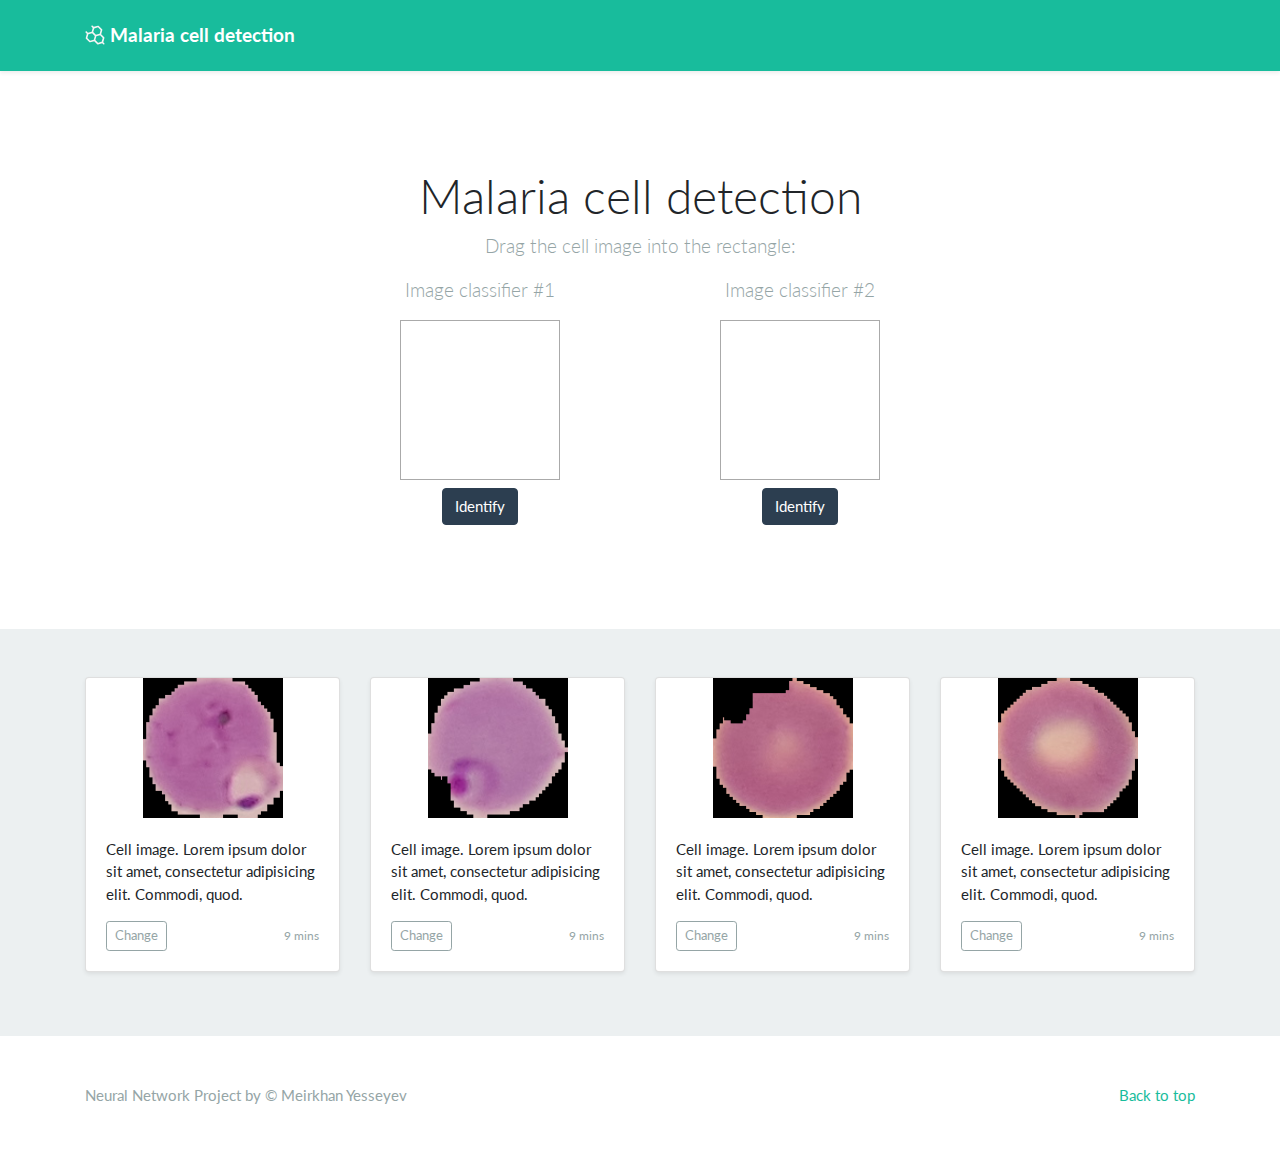
<file: index.html>
<!DOCTYPE HTML>
<html lang="en">
<head>
    <meta charset="utf-8">
    <meta name="viewport" content="width=device-width, initial-scale=1, shrink-to-fit=no">
    <meta name="description" content="">
    <meta name="author" content="Mark Otto, Jacob Thornton, and Bootstrap contributors">
    <meta name="generator" content="Jekyll v3.8.5">
    <title>Individual Project Meirkhan Yesseyev</title>

    <!-- Bootstrap core CSS -->
    <link rel="stylesheet" href="./css/bootstrap.css" media="screen">
    <link rel="stylesheet" href="./css/style.css">
</head>
<body>
<header>
    <div class="navbar navbar-dark bg-dark shadow-sm">
        <div class="container d-flex justify-content-between">
            <a href="#" class="navbar-brand d-flex align-items-center">
                <img width="20" height="20" style="margin-right: 5px;" src="./img/cells.svg" />
                <strong>Malaria cell detection</strong>
            </a>
        </div>
    </div>
</header>

<main role="main">
    <section class="jumbotron text-center">
        <div class="container">
            <h1 class="jumbotron-heading">Malaria cell detection</h1>
            <p class="lead text-muted">Drag the cell image into the rectangle:</p>
            <div class="row">
                <div class="col-md-6">
                    <p class="lead text-muted">Image classifier #1</p>
                    <div id="dropPlaceholder1" class="dropBox" ondrop="drop(event)" ondragover="allowDrop(event)"></div>
                    <a href="#" class="btn btn-primary my-2">Identify</a>
                </div>
                <div class="col-md-6">
                    <p class="lead text-muted">Image classifier #2</p>
                    <div id="dropPlaceholder2" class="dropBox" ondrop="drop(event)" ondragover="allowDrop(event)"></div>
                    <a href="#" class="btn btn-primary my-2">Identify</a>
                </div>
            </div>
        </div>
    </section>

    <div class="album py-5 bg-light">
        <div class="container">

            <div class="row">
                <div class="col-md-3">
                    <div class="card mb-3 shadow-sm">
                        <img id="drag1" class="img-cell" src="./img/parat_1.png" draggable="true" ondragstart="drag(event)" width="140" height="140">
                        <div class="card-body">
                            <p class="card-text">Cell image. Lorem ipsum dolor sit amet, consectetur adipisicing elit. Commodi, quod.</p>
                            <div class="d-flex justify-content-between align-items-center">
                                <div class="btn-group">
                                    <button type="button" class="btn btn-sm btn-outline-secondary">Change</button>
                                </div>
                                <small class="text-muted">9 mins</small>
                            </div>
                        </div>
                    </div>
                </div>
                <div class="col-md-3">
                    <div class="card mb-3 shadow-sm">
                        <img id="drag2" class="img-cell" src="./img/parat_2.png" draggable="true" ondragstart="drag(event)" width="140" height="140">
                        <div class="card-body">
                            <p class="card-text">Cell image. Lorem ipsum dolor sit amet, consectetur adipisicing elit. Commodi, quod.</p>
                            <div class="d-flex justify-content-between align-items-center">
                                <div class="btn-group">
                                    <button type="button" class="btn btn-sm btn-outline-secondary">Change</button>
                                </div>
                                <small class="text-muted">9 mins</small>
                            </div>
                        </div>
                    </div>
                </div>
                <div class="col-md-3">
                    <div class="card mb-3 shadow-sm">
                        <img id="drag3" class="img-cell" src="./img/unif_1.png" draggable="true" ondragstart="drag(event)" width="140" height="140">
                        <div class="card-body">
                            <p class="card-text">Cell image. Lorem ipsum dolor sit amet, consectetur adipisicing elit. Commodi, quod.</p>
                            <div class="d-flex justify-content-between align-items-center">
                                <div class="btn-group">
                                    <button type="button" class="btn btn-sm btn-outline-secondary">Change</button>
                                </div>
                                <small class="text-muted">9 mins</small>
                            </div>
                        </div>
                    </div>
                </div>
                <div class="col-md-3">
                    <div class="card mb-3 shadow-sm">
                        <img id="drag4" class="img-cell" src="./img/unif_2.png" draggable="true" ondragstart="drag(event)" width="140" height="140">
                        <div class="card-body">
                            <p class="card-text">Cell image. Lorem ipsum dolor sit amet, consectetur adipisicing elit. Commodi, quod.</p>
                            <div class="d-flex justify-content-between align-items-center">
                                <div class="btn-group">
                                    <button type="button" class="btn btn-sm btn-outline-secondary">Change</button>
                                </div>
                                <small class="text-muted">9 mins</small>
                            </div>
                        </div>
                    </div>
                </div>
            </div>
        </div>
    </div>

</main>

<footer class="text-muted">
    <div class="container">
        <p class="float-right">
            <a href="#">Back to top</a>
        </p>
        <p>Neural Network Project by &copy; Meirkhan Yesseyev</p>
    </div>
</footer>
<script src="js/jquery-3.4.1.min.js"></script>
<script src="js/popper.min.js"></script>
<script src="js/bootstrap.min.js"></script>
<script src="js/script.js"></script>
</body>
</html>
</file>
<file: css/style.css>
/* Main */
.bd-placeholder-img {
    font-size: 1.125rem;
    text-anchor: middle;
    -webkit-user-select: none;
    -moz-user-select: none;
    -ms-user-select: none;
    user-select: none;
}

@media (min-width: 768px) {
    .bd-placeholder-img-lg {
        font-size: 3.5rem;
    }
}
/* Album */
.jumbotron {
  padding-top: 3rem;
  padding-bottom: 3rem;
  margin-bottom: 0;
  background-color: #fff;
}
@media (min-width: 768px) {
  .jumbotron {
    padding-top: 6rem;
    padding-bottom: 6rem;
  }
}

.jumbotron p:last-child {
  margin-bottom: 0;
}

.jumbotron-heading {
  font-weight: 300;
}

.jumbotron .container {
  max-width: 40rem;
}

footer {
  padding-top: 3rem;
  padding-bottom: 3rem;
}

footer p {
  margin-bottom: .25rem;
}

/* Custom */
.dropBox {
    width: 160px;
    height: 160px;
    padding: 10px;
    border: 1px solid #aaaaaa;
    margin: 0 auto;
}
.img-cell {
    margin: 0 auto;
}
</file>
